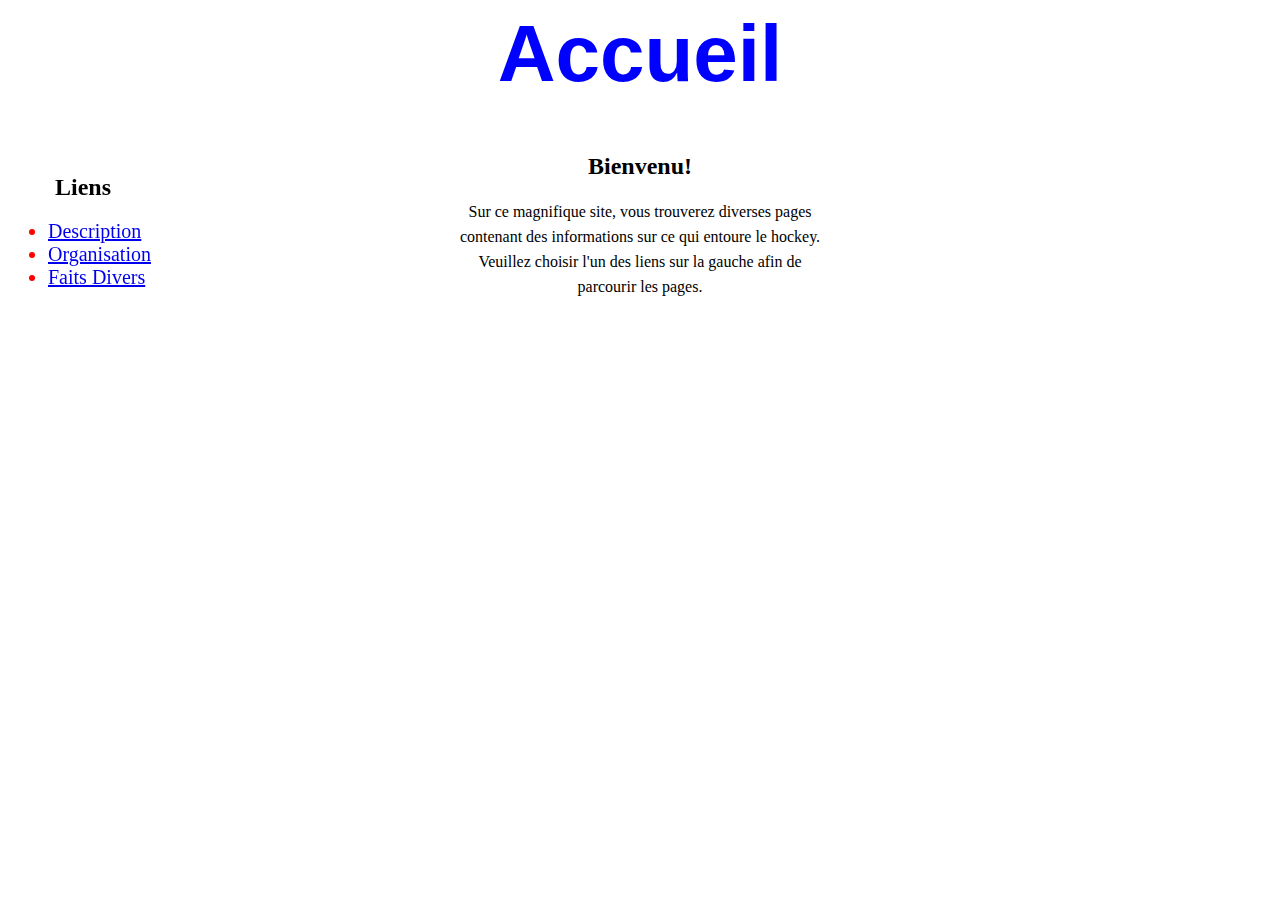
<file: index.html>
<html>
    <head>
        <title>TODO supply a title</title>
        <meta charset="UTF-8">
        <meta name="viewport" content="width=device-width, initial-scale=1.0">
        <link href="CSS/styleDevoir1.css" rel="stylesheet" type="text/css"/>
    </head>
    <body> 
       
        <header class="titrePage"><h1>Accueil</h1></header>
        <nav>
            <h2>Liens</h2>
            <ul>
                <li><a href="Description.html">Description</a></li>
                <li><a href="Organisation.html">Organisation</a></li>
                <li><a href="Faits Divers.html">Faits Divers</a></li>
            </ul>
        </nav>
        <section>
            <h2>Bienvenu!</h2>
            <article>Sur ce magnifique site, vous trouverez diverses pages contenant des informations
                     sur ce qui entoure le hockey. Veuillez choisir l'un des liens sur la gauche afin de parcourir les pages.
            </article>
           
        </section>
        
    </body>
</html>
</file>
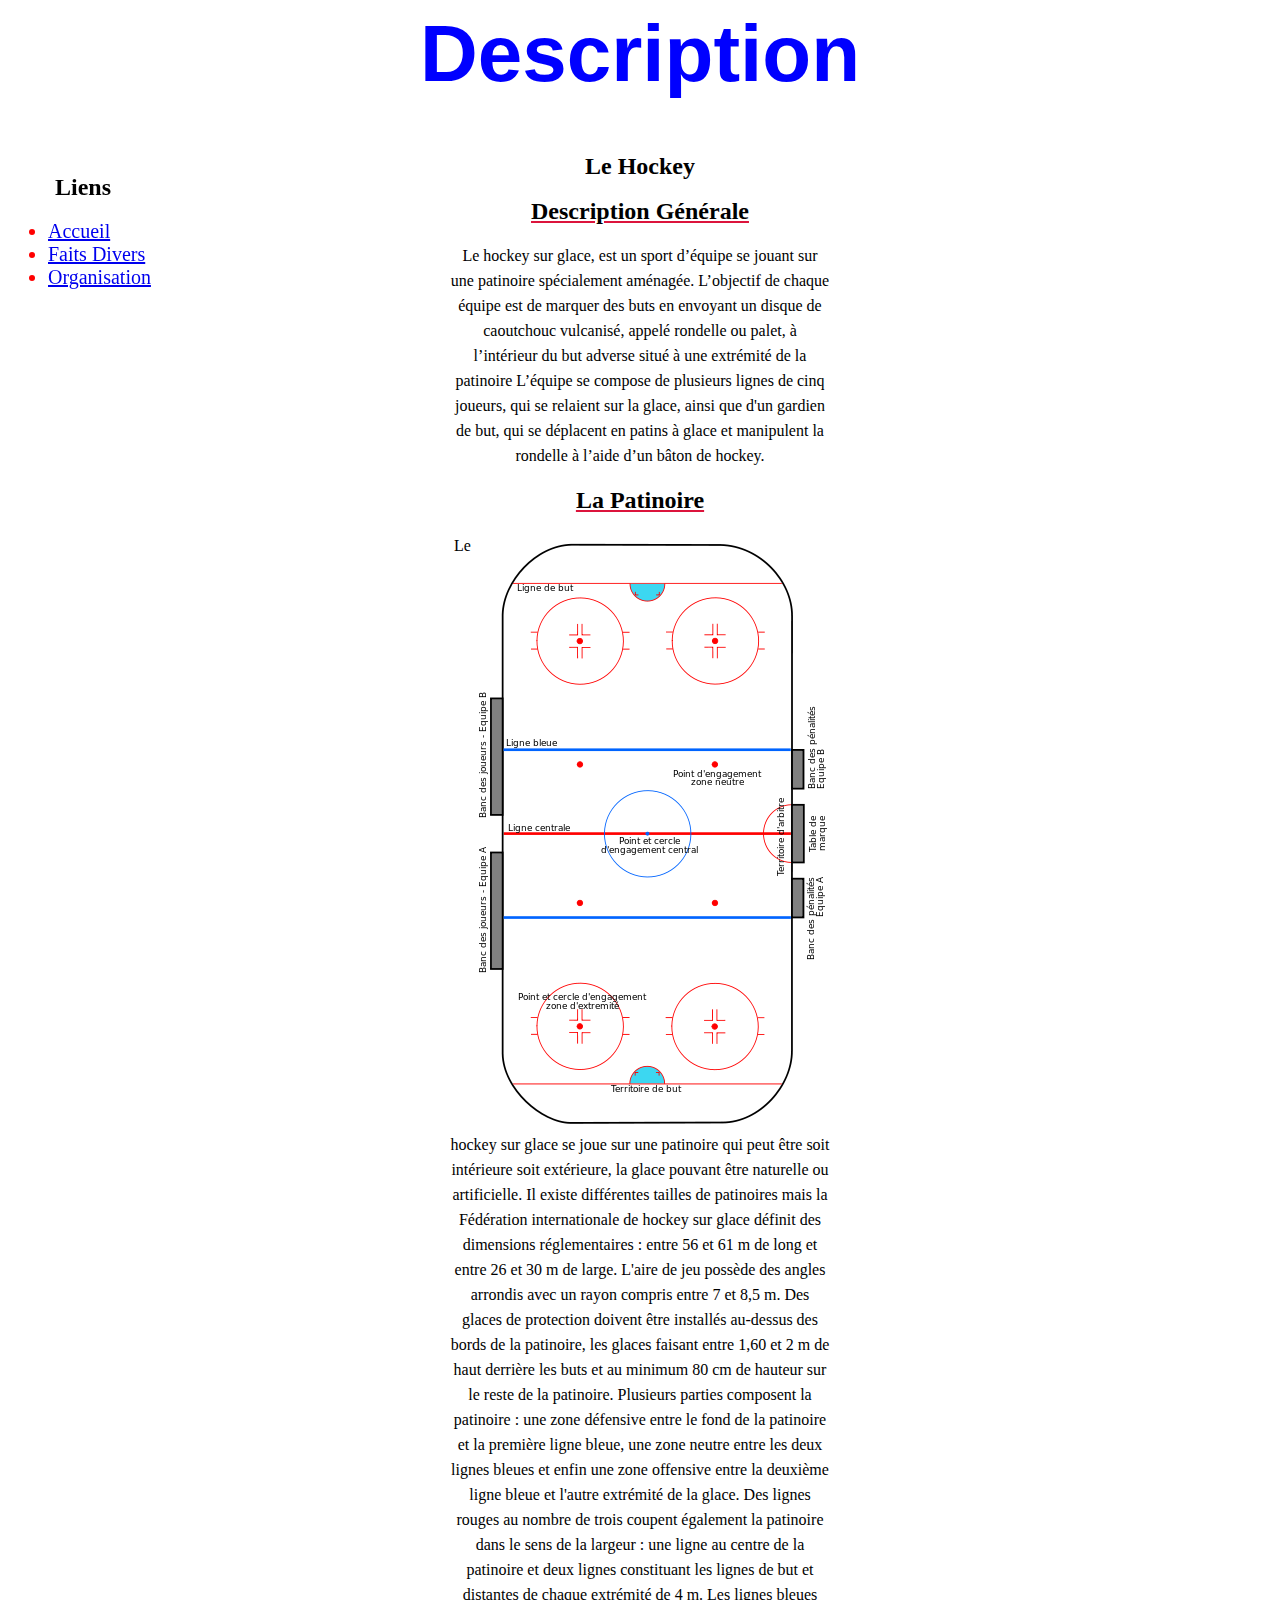
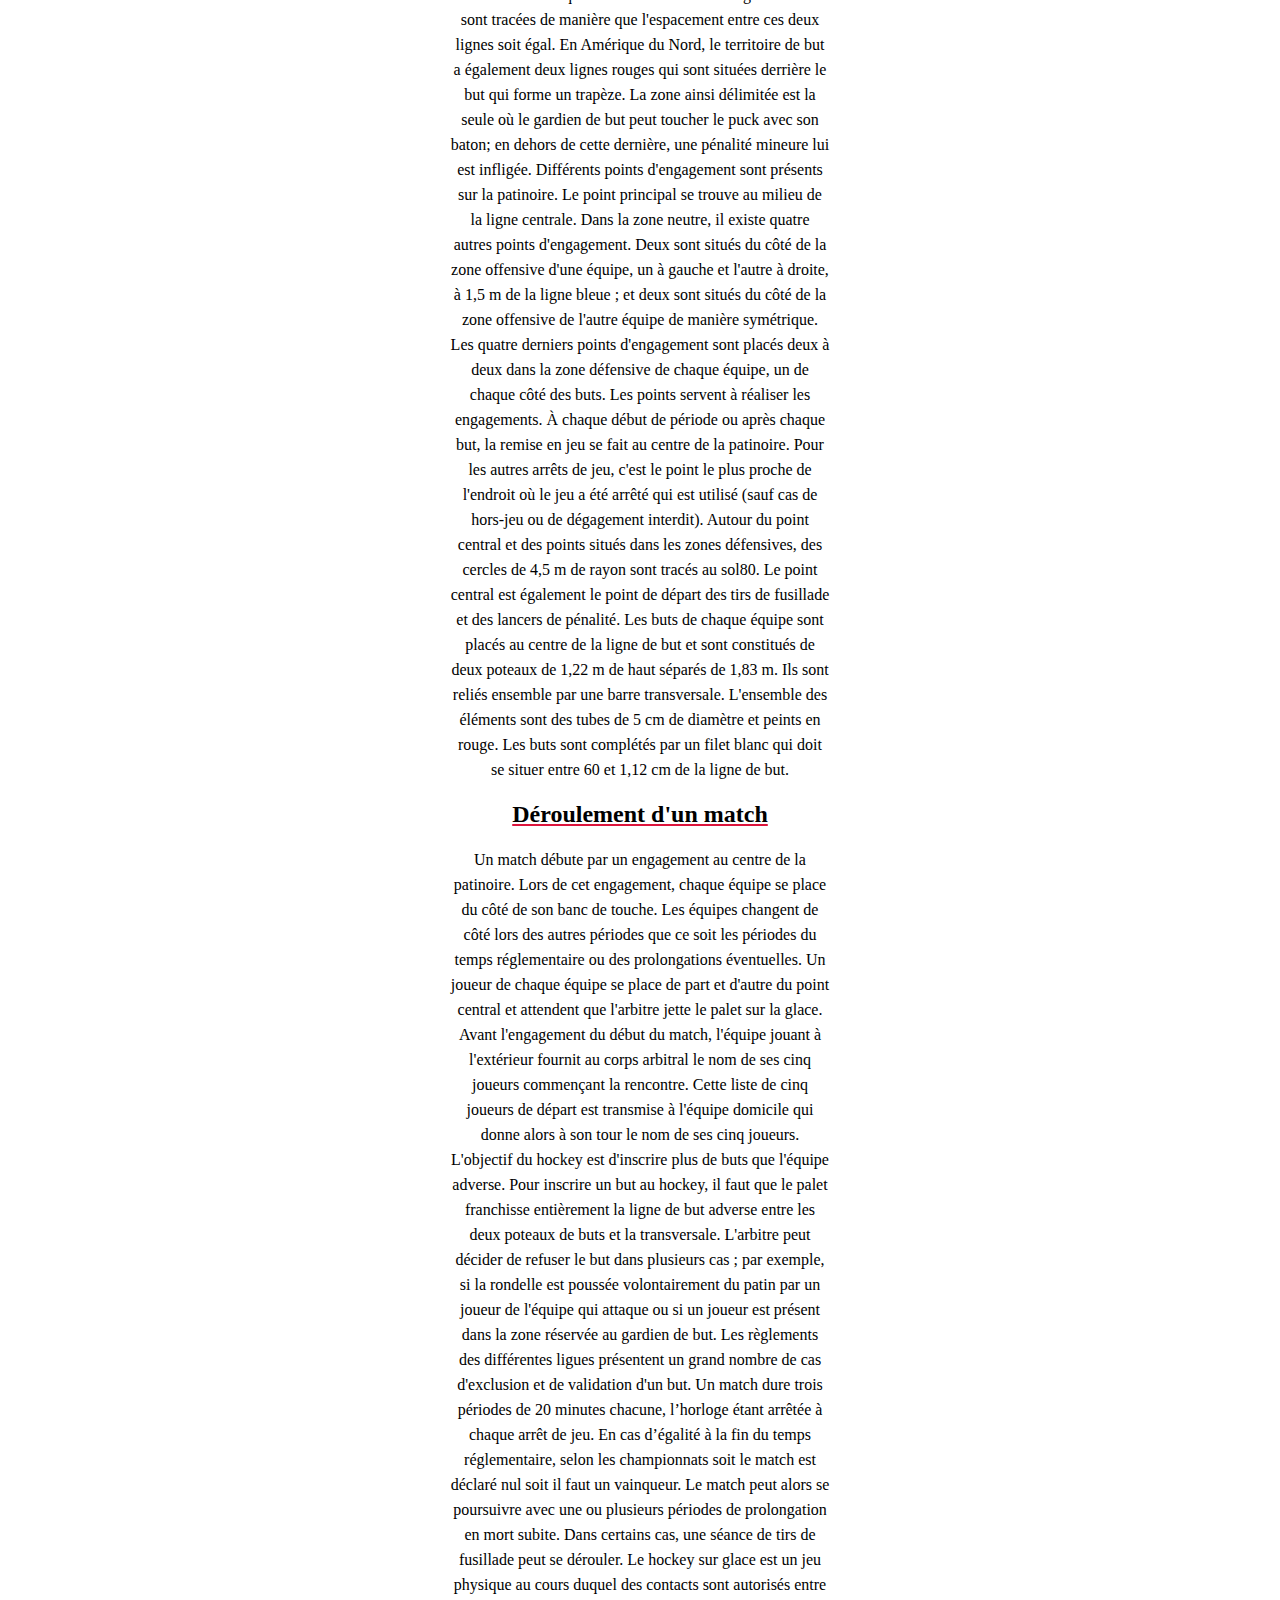
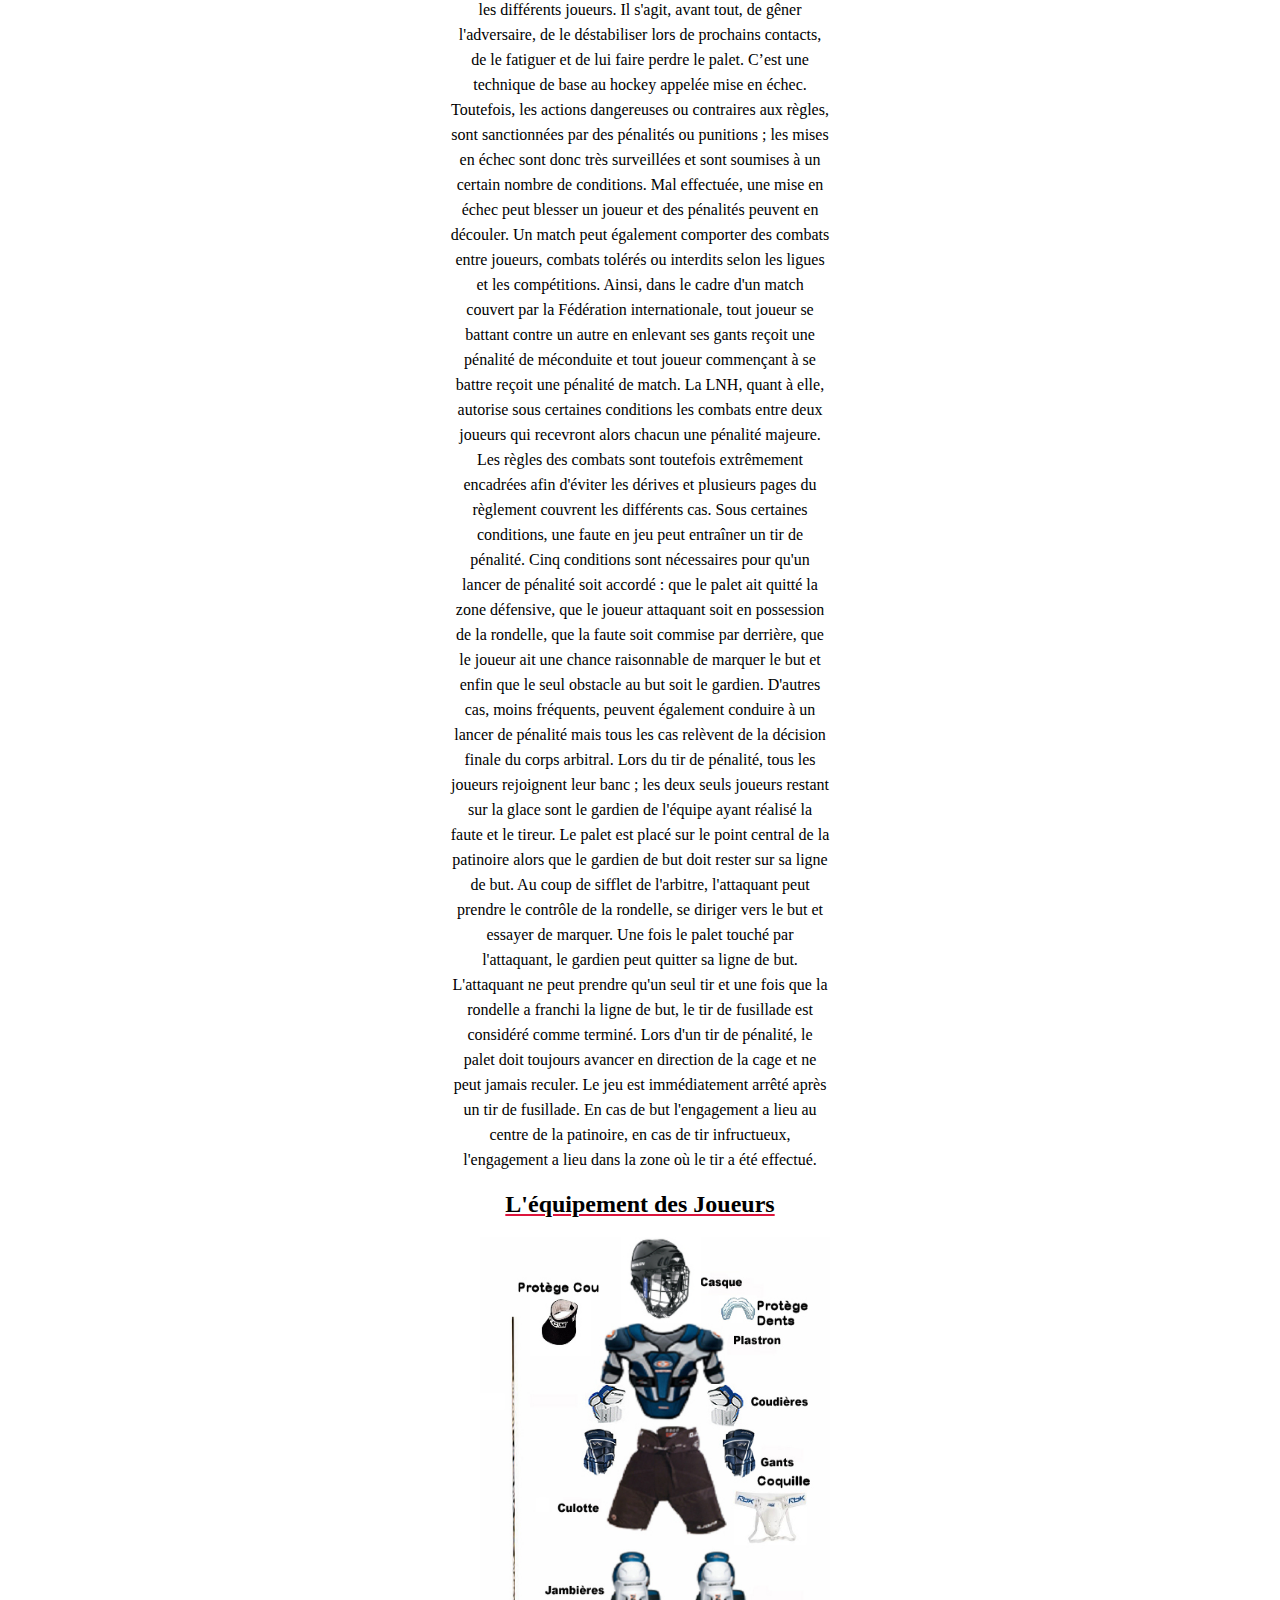
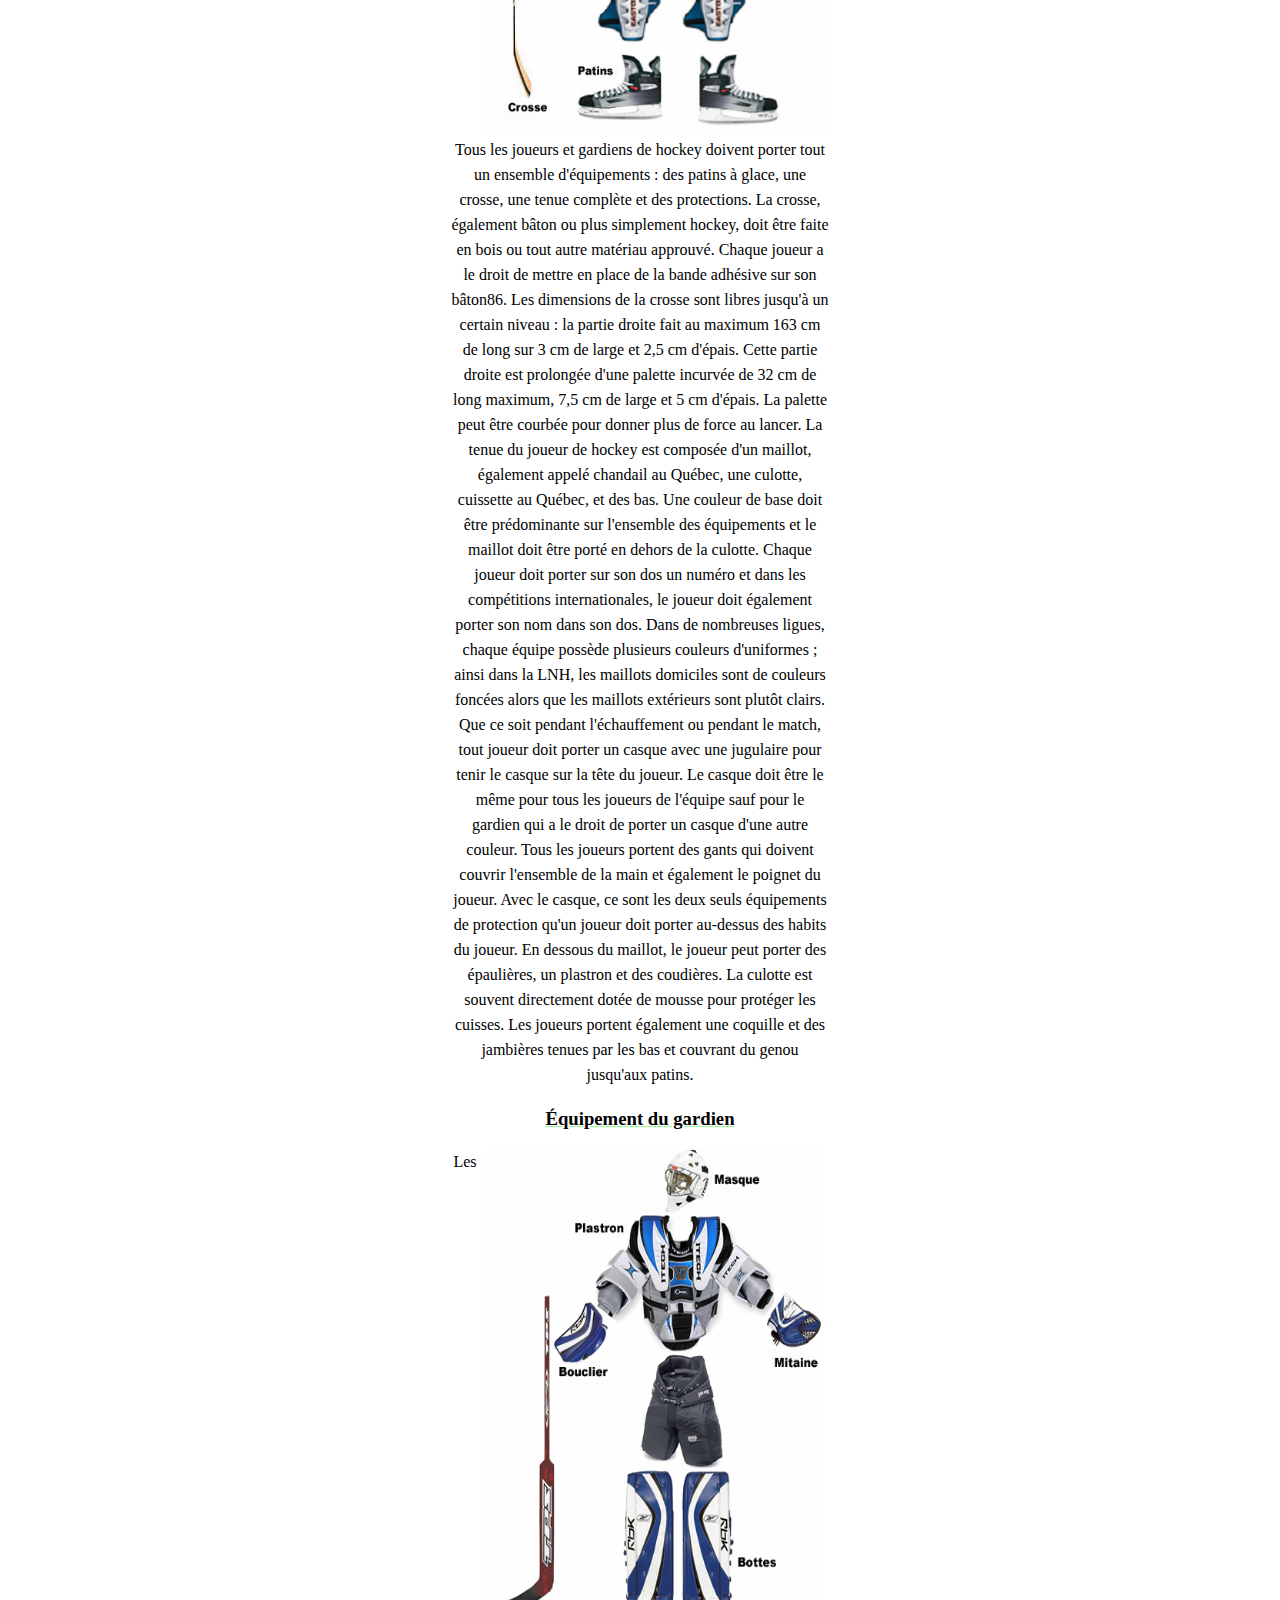
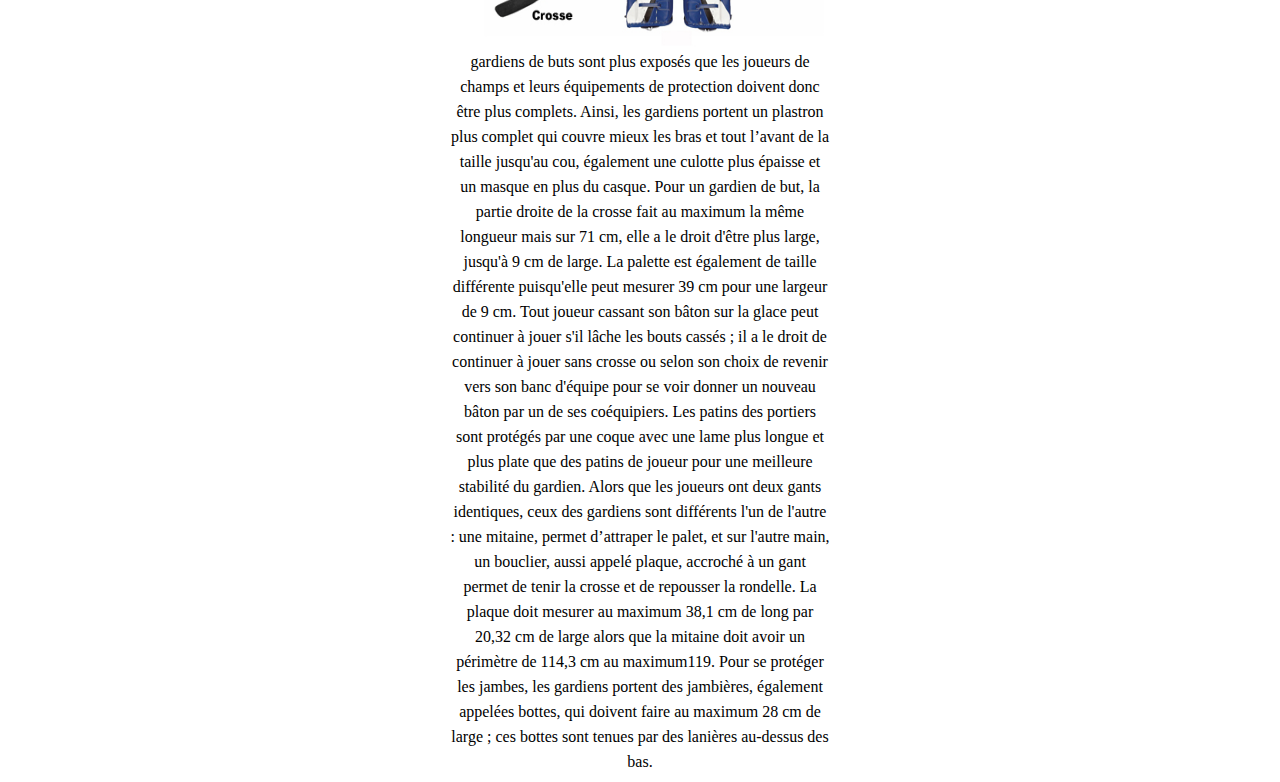
<file: Description.html>
<html>
    <head>
        <title>TODO supply a title</title>
        <meta charset="UTF-8">
        <meta name="viewport" content="width=device-width, initial-scale=1.0">
        <link href="CSS/styleDevoir1.css" rel="stylesheet" type="text/css"/>
    </head>
    <body>
        
        <header class="titrePage"><h1>Description</h1></header>
          <nav>
              <h2>Liens</h2>
              <ul>
                  <li><a href="index.html">Accueil</a></li>
                  <li><a href="Faits Divers.html">Faits Divers</a></li>
                  <li><a href="Organisation.html">Organisation</a></li>
              </ul>
        </nav>
        
          <section>
              <h2>Le Hockey</h2>
            <article>
                <h2>Description Générale</h2>
                Le hockey sur glace, est un sport d’équipe se jouant sur une patinoire spécialement aménagée.
                L’objectif de chaque équipe est de marquer des buts en envoyant un disque de caoutchouc vulcanisé, 
                appelé rondelle ou palet, à l’intérieur du but adverse situé à une extrémité de la patinoire
                L’équipe se compose de plusieurs lignes de cinq joueurs, qui se relaient sur la glace, 
                ainsi que d'un gardien de but, qui se déplacent en patins à glace et manipulent la rondelle à l’aide d’un bâton de hockey. 
            </article>
              <article>
                  <h2>La Patinoire</h2>
                  <img class="ImageAdroite" src="Images/Patinoire.png" alt=""/>
                  Le hockey sur glace se joue sur une patinoire qui peut être soit intérieure soit extérieure, 
                  la glace pouvant être naturelle ou artificielle. Il existe différentes tailles de patinoires 
                  mais la Fédération internationale de hockey sur glace définit des dimensions réglementaires : 
                  entre 56 et 61 m de long et entre 26 et 30 m de large. L'aire de jeu possède des angles arrondis 
                  avec un rayon compris entre 7 et 8,5 m. Des glaces de protection doivent être installés au-dessus 
                  des bords de la patinoire, les glaces faisant entre 1,60 et 2 m de haut derrière les buts et au minimum 
                  80 cm de hauteur sur le reste de la patinoire. Plusieurs parties composent la patinoire : une zone défensive 
                  entre le fond de la patinoire et la première ligne bleue, une zone neutre entre les deux lignes bleues et enfin 
                  une zone offensive entre la deuxième ligne bleue et l'autre extrémité de la glace. Des lignes rouges au nombre de trois 
                  coupent également la patinoire dans le sens de la largeur : une ligne au centre de la patinoire et deux lignes constituant 
                  les lignes de but et distantes de chaque extrémité de 4 m. Les lignes bleues sont tracées de manière que l'espacement entre 
                  ces deux lignes soit égal.  En Amérique du Nord, le territoire de but a également deux lignes rouges qui sont situées 
                  derrière le but qui forme un trapèze. La zone ainsi délimitée est la seule où le gardien de but peut toucher le puck 
                  avec son baton; en dehors de cette dernière, une pénalité mineure lui est infligée. Différents points d'engagement 
                  sont présents sur la patinoire. Le point principal se trouve au milieu de la ligne centrale. Dans la zone neutre, 
                  il existe quatre autres points d'engagement. Deux sont situés du côté de la zone offensive d'une équipe, un à gauche
                  et l'autre à droite, à 1,5 m de la ligne bleue ; et deux sont situés du côté de la zone offensive de l'autre équipe de 
                  manière symétrique. Les quatre derniers points d'engagement sont placés deux à deux dans la zone défensive de chaque équipe, 
                  un de chaque côté des buts. Les points servent à réaliser les engagements.  À chaque début de période ou après chaque but, 
                  la remise en jeu se fait au centre de la patinoire. Pour les autres arrêts de jeu, c'est le point le plus proche de l'endroit
                  où le jeu a été arrêté qui est utilisé (sauf cas de hors-jeu ou de dégagement interdit).  Autour du point central et des points 
                  situés dans les zones défensives, des cercles de 4,5 m de rayon sont tracés au sol80. Le point central est également le point de 
                  départ des tirs de fusillade et des lancers de pénalité. Les buts de chaque équipe sont placés au centre de la ligne de 
                  but et sont constitués de deux poteaux de 1,22 m de haut séparés de 1,83 m. Ils sont reliés ensemble par une barre transversale. 
                  L'ensemble des éléments sont des tubes de 5 cm de diamètre et peints en rouge. Les buts sont complétés par un filet blanc qui doit 
                  se situer entre 60 et 1,12 cm de la ligne de but.
                </article>
              
              <article>
                  <h2>Déroulement d'un match</h2>
                  Un match débute par un engagement au centre de la patinoire. Lors de cet engagement,
                  chaque équipe se place du côté de son banc de touche. Les équipes changent de côté 
                  lors des autres périodes que ce soit les périodes du temps réglementaire ou des prolongations 
                  éventuelles. Un joueur de chaque équipe se place de part et d'autre du point central et attendent
                  que l'arbitre jette le palet sur la glace. Avant l'engagement du début du match, l'équipe jouant à 
                  l'extérieur fournit au corps arbitral le nom de ses cinq joueurs commençant la rencontre. Cette liste de cinq 
                  joueurs de départ est transmise à l'équipe domicile qui donne alors à son tour le nom de ses cinq joueurs.
                  L'objectif du hockey est d'inscrire plus de buts que l'équipe adverse. Pour inscrire un but au hockey, il faut que 
                  le palet franchisse entièrement la ligne de but adverse entre les deux poteaux de buts et la transversale. L'arbitre peut 
                  décider de refuser le but dans plusieurs cas ; par exemple, si la rondelle est poussée volontairement du patin par un joueur 
                  de l'équipe qui attaque ou si un joueur est présent dans la zone réservée au gardien de but. Les règlements des différentes 
                  ligues présentent un grand nombre de cas d'exclusion et de validation d'un but. Un match dure trois périodes de 20 minutes 
                  chacune, l’horloge étant arrêtée à chaque arrêt de jeu. En cas d’égalité à la fin du temps réglementaire, selon les championnats 
                  soit le match est déclaré nul soit il faut un vainqueur. Le match peut alors se poursuivre avec une ou plusieurs périodes de
                  prolongation en mort subite. Dans certains cas, une séance de tirs de fusillade peut se dérouler. Le hockey sur glace est un jeu
                  physique au cours duquel des contacts sont autorisés entre les différents joueurs. Il s'agit, avant tout, de gêner l'adversaire, 
                  de le déstabiliser lors de prochains contacts, de le fatiguer et de lui faire perdre le palet. C’est une technique de base au hockey
                  appelée mise en échec. Toutefois, les actions dangereuses ou contraires aux règles, sont sanctionnées par des pénalités ou punitions ; 
                  les mises en échec sont donc très surveillées et sont soumises à un certain nombre de conditions. Mal effectuée, une mise en échec peut 
                  blesser un joueur et des pénalités peuvent en découler. Un match peut également comporter des combats entre joueurs, combats tolérés 
                  ou interdits selon les ligues et les compétitions. Ainsi, dans le cadre d'un match couvert par la Fédération internationale, tout 
                  joueur se battant contre un autre en enlevant ses gants reçoit une pénalité de méconduite et tout joueur commençant à se battre reçoit 
                  une pénalité de match. La LNH, quant à elle, autorise sous certaines conditions les combats entre deux joueurs qui recevront alors 
                  chacun une pénalité majeure. Les règles des combats sont toutefois extrêmement encadrées afin d'éviter les dérives et plusieurs pages du 
                  règlement couvrent les différents cas. Sous certaines conditions, une faute en jeu peut entraîner un tir de pénalité. Cinq conditions 
                  sont nécessaires pour qu'un lancer de pénalité soit accordé : que le palet ait quitté la zone défensive, que le joueur attaquant soit 
                  en possession de la rondelle, que la faute soit commise par derrière, que le joueur ait une chance raisonnable de marquer le but et
                  enfin que le seul obstacle au but soit le gardien. D'autres cas, moins fréquents, peuvent également conduire à un lancer de pénalité 
                  mais tous les cas relèvent de la décision finale du corps arbitral. Lors du tir de pénalité, tous les joueurs rejoignent leur banc ; 
                  les deux seuls joueurs restant sur la glace sont le gardien de l'équipe ayant réalisé la faute et le tireur. Le palet est placé sur le 
                  point central de la patinoire alors que le gardien de but doit rester sur sa ligne de but. Au coup de sifflet de l'arbitre, l'attaquant 
                  peut prendre le contrôle de la rondelle, se diriger vers le but et essayer de marquer. Une fois le palet touché par l'attaquant, le
                  gardien peut quitter sa ligne de but. L'attaquant ne peut prendre qu'un seul tir et une fois que la rondelle a franchi la ligne de but, 
                  le tir de fusillade est considéré comme terminé. Lors d'un tir de pénalité, le palet doit toujours avancer en direction de la cage et 
                  ne peut jamais reculer. Le jeu est immédiatement arrêté après un tir de fusillade. En cas de but l'engagement a lieu au centre de la 
                  patinoire, en cas de tir infructueux, l'engagement a lieu dans la zone où le tir a été effectué.
              </article>
              <article>
                  <h2>L'équipement des Joueurs</h2>
                  <img class='ImageAdroite ImageJoueurGardien' src="Images/Joueur.png" alt=""/>
                  Tous les joueurs et gardiens de hockey doivent porter tout un ensemble d'équipements : 
                  des patins à glace, une crosse, une tenue complète et des protections. La crosse, également bâton 
                  ou plus simplement hockey, doit être faite en bois ou tout autre matériau approuvé. Chaque joueur a le 
                  droit de mettre en place de la bande adhésive sur son bâton86. Les dimensions de la crosse sont libres jusqu'à 
                  un certain niveau : la partie droite fait au maximum 163 cm de long sur 3 cm de large et 2,5 cm d'épais. Cette partie 
                  droite est prolongée d'une palette incurvée de 32 cm de long maximum, 7,5 cm de large et 5 cm d'épais. La palette peut 
                  être courbée pour donner plus de force au lancer. La tenue du joueur de hockey est composée d'un maillot, également 
                  appelé chandail au Québec, une culotte, cuissette au Québec, et des bas. Une couleur de base doit être prédominante sur 
                  l'ensemble des équipements et le maillot doit être porté en dehors de la culotte. Chaque joueur doit porter sur son dos 
                  un numéro et dans les compétitions internationales, le joueur doit également porter son nom dans son dos. Dans de nombreuses 
                  ligues, chaque équipe possède plusieurs couleurs d'uniformes ; ainsi dans la LNH, les maillots domiciles sont de couleurs foncées 
                  alors que les maillots extérieurs sont plutôt clairs. Que ce soit pendant l'échauffement ou pendant le match, tout joueur doit 
                  porter un casque avec une jugulaire pour tenir le casque sur la tête du joueur. Le casque doit être le même pour tous les 
                  joueurs de l'équipe sauf pour le gardien qui a le droit de porter un casque d'une autre couleur. Tous les joueurs portent 
                  des gants qui doivent couvrir l'ensemble de la main et également le poignet du joueur. Avec le casque, ce sont les 
                  deux seuls équipements de protection qu'un joueur doit porter au-dessus des habits du joueur. En dessous du maillot, 
                  le joueur peut porter des épaulières, un plastron et des coudières. La culotte est souvent directement dotée de 
                  mousse pour protéger les cuisses. Les joueurs portent également une coquille et des jambières tenues par les bas 
                  et couvrant du genou jusqu'aux patins.
                  <h3>Équipement du gardien</h3>
                  <img class='ImageAdroite ImageJoueurGardien' src="Images/Gardien.png" alt=""/>
                  Les gardiens de buts sont plus exposés que les joueurs de champs et leurs équipements de protection 
                  doivent donc être plus complets. Ainsi, les gardiens portent un plastron plus complet qui couvre mieux 
                  les bras et tout l’avant de la taille jusqu'au cou, également une culotte plus épaisse et un masque en plus du casque.
                  Pour un gardien de but, la partie droite de la crosse fait au maximum la même longueur mais sur 71 cm, elle a le droit 
                  d'être plus large, jusqu'à 9 cm de large. La palette est également de taille différente puisqu'elle peut mesurer 39 cm 
                  pour une largeur de 9 cm. Tout joueur cassant son bâton sur la glace peut continuer à jouer s'il lâche les bouts cassés 
                  ; il a le droit de continuer à jouer sans crosse ou selon son choix de revenir vers son banc d'équipe pour se voir donner
                  un nouveau bâton par un de ses coéquipiers. Les patins des portiers sont protégés par une coque avec une lame plus longue 
                  et plus plate que des patins de joueur pour une meilleure stabilité du gardien. Alors que les joueurs ont deux gants identiques, 
                  ceux des gardiens sont différents l'un de l'autre : une mitaine, permet d’attraper le palet, et sur l'autre main, un bouclier, 
                  aussi appelé plaque, accroché à un gant permet de tenir la crosse et de repousser la rondelle. La plaque doit mesurer au maximum 
                  38,1 cm de long par 20,32 cm de large alors que la mitaine doit avoir un périmètre de 114,3 cm au maximum119. Pour se protéger 
                  les jambes, les gardiens portent des jambières, également appelées bottes, qui doivent faire au maximum 28 cm de large ; 
                  ces bottes sont tenues par des lanières au-dessus des bas.
              </article>
              
          </section>
    </body>
</html>
</file>
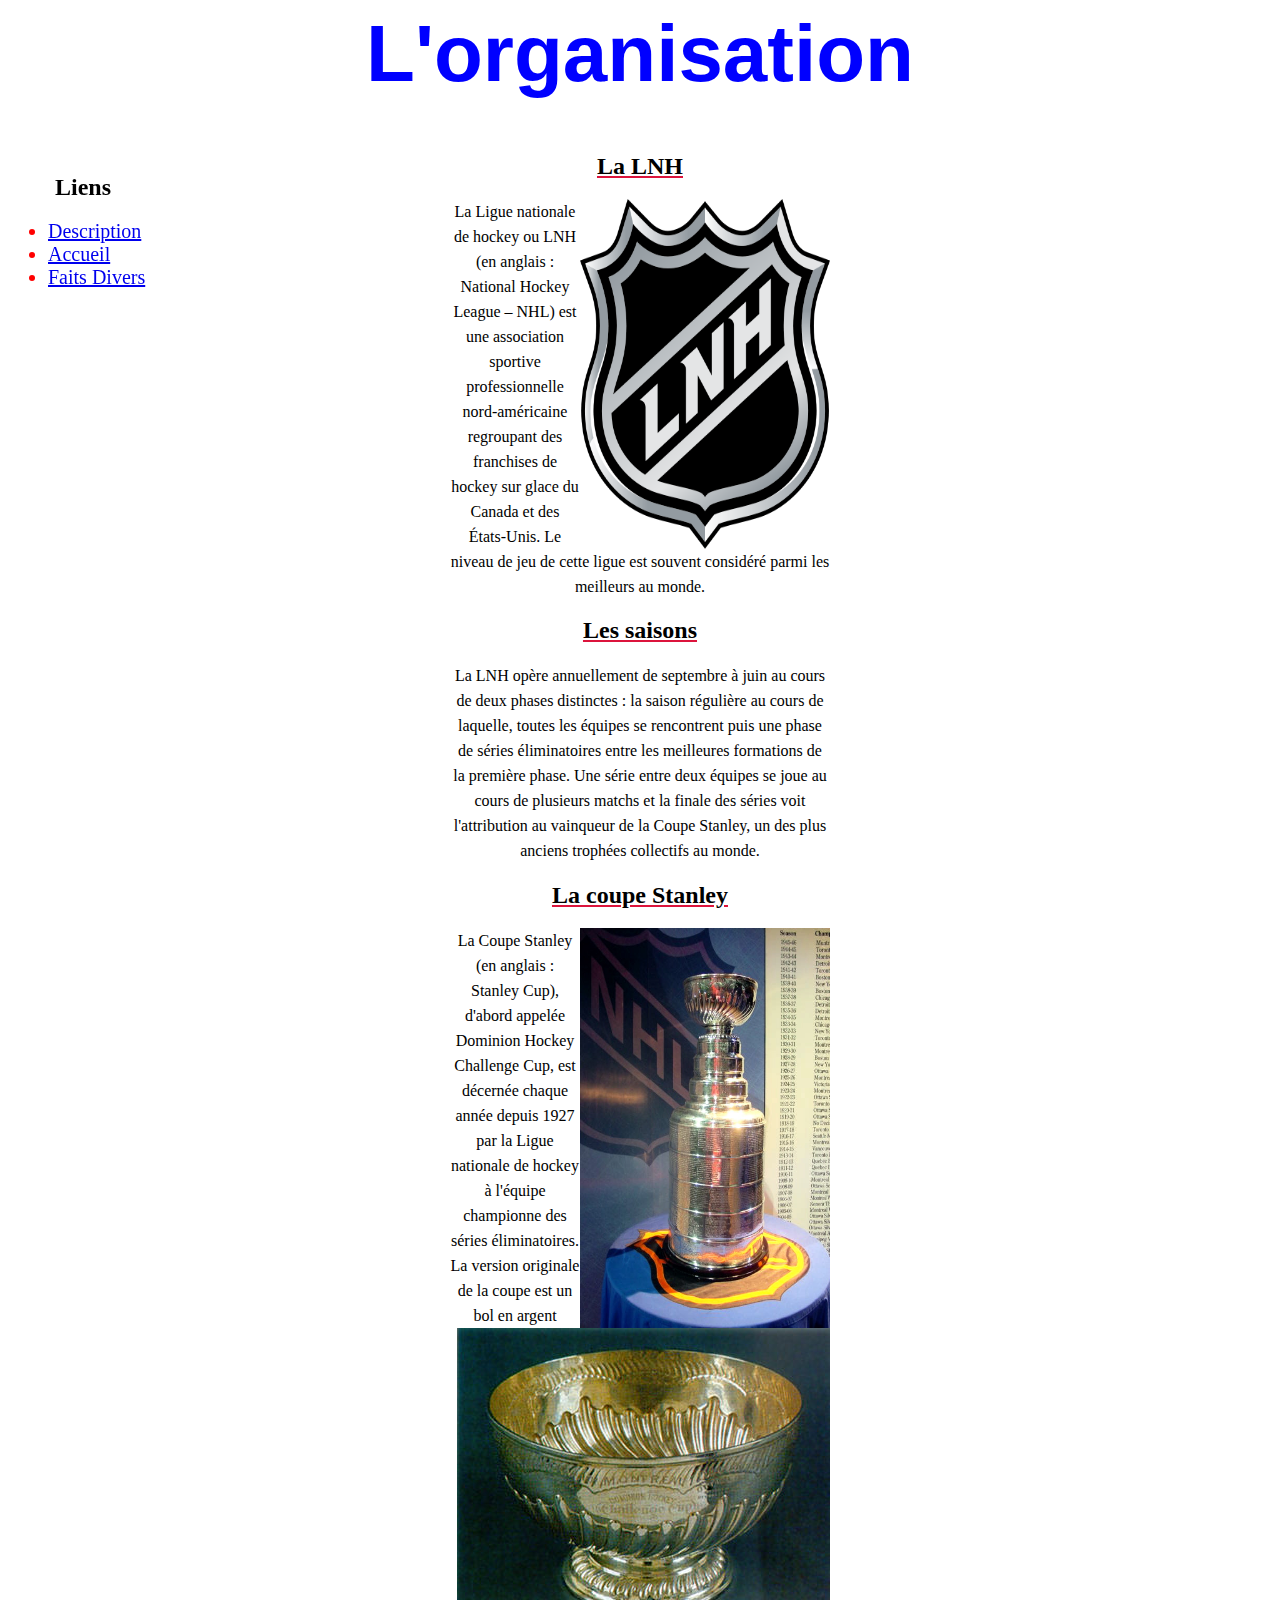
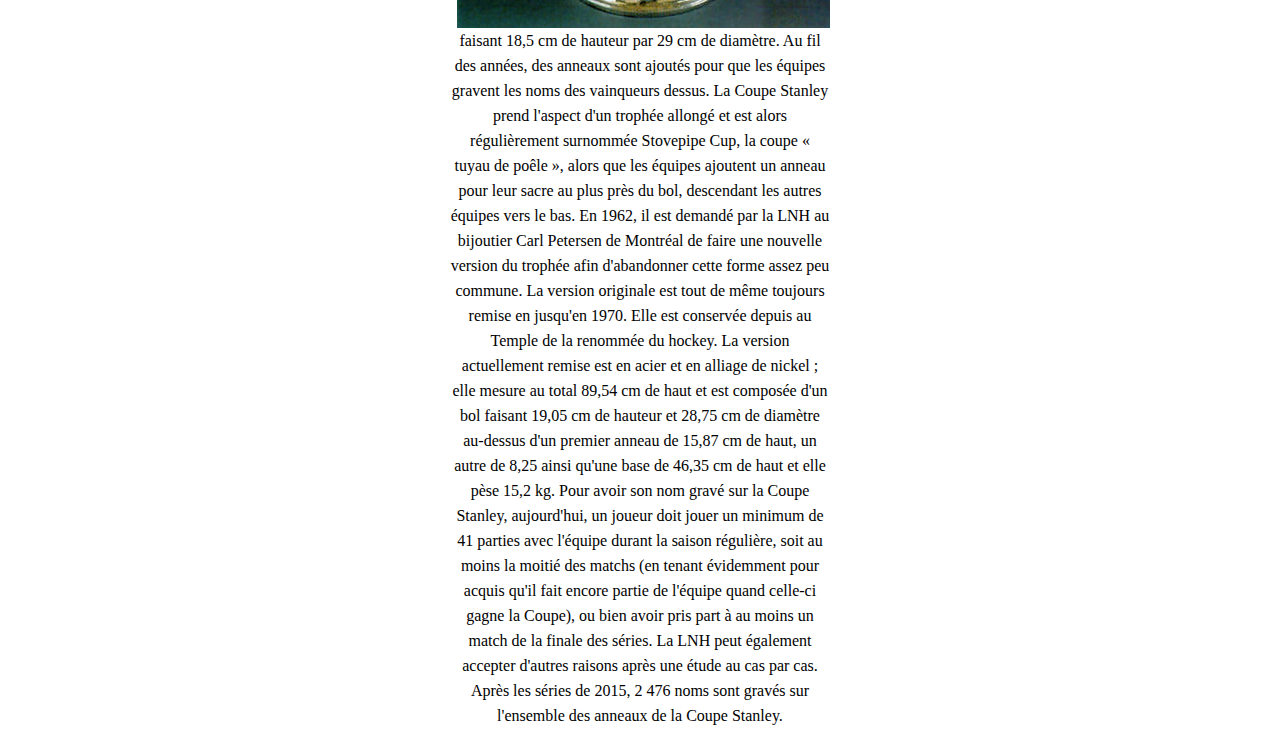
<file: Organisation.html>
<html>
    <head>
        <title>TODO supply a title</title>
        <meta charset="UTF-8">
        <meta name="viewport" content="width=device-width, initial-scale=1.0">
        <link href="CSS/styleDevoir1.css" rel="stylesheet" type="text/css"/>
    </head>
    <body>
        
        <header class="titrePage"><h1>L'organisation</h1></header>
         <nav>
             <h2>Liens</h2>
             <ul>
                 <li><a href="Description.html">Description</a></li>
                 <li><a href="index.html">Accueil</a></li>
                 <li><a href="Faits Divers.html">Faits Divers</a></li>
             </ul>
        </nav>
        
          <section>
            <article>
                <h2>La LNH</h2>
                <img class='ImageAdroite LogoLNH' src="Images/LNH logo.png" alt=""/>
                La Ligue nationale de hockey ou LNH (en anglais : National Hockey League – NHL)
                est une association sportive professionnelle nord-américaine regroupant des franchises 
                de hockey sur glace du Canada et des États-Unis. Le niveau de jeu de cette ligue est souvent 
                considéré parmi les meilleurs au monde.
            </article>
              <article>
                  <h2>Les saisons</h2>
                  La LNH opère annuellement de septembre à juin au cours de deux phases distinctes : 
                  la saison régulière au cours de laquelle, toutes les équipes se rencontrent puis une 
                  phase de séries éliminatoires entre les meilleures formations de la première phase. Une série 
                  entre deux équipes se joue au cours de plusieurs matchs et la finale des séries voit l'attribution 
                  au vainqueur de la Coupe Stanley, un des plus anciens trophées collectifs au monde.
              </article>
              <article>
                  <h2>La coupe Stanley</h2>
                  <img class='ImageAdroite StanleyCup' src="Images/StanleyCup.jpg" alt=""/>
                  <img class='ImageAdroite' src="Images/StanleyCup2.jpg" alt=""/>
                  La Coupe Stanley (en anglais : Stanley Cup), d'abord appelée Dominion Hockey Challenge Cup, 
                  est décernée chaque année depuis 1927 par la Ligue nationale de hockey à l'équipe championne des 
                  séries éliminatoires. La version originale de la coupe est un bol en argent faisant 18,5 
                  cm de hauteur par 29 cm de diamètre. Au fil des années, des anneaux sont ajoutés pour que 
                  les équipes gravent les noms des vainqueurs dessus. La Coupe Stanley prend l'aspect d'un trophée allongé
                  et est alors régulièrement surnommée Stovepipe Cup, la coupe « tuyau de poêle », alors que les équipes ajoutent
                  un anneau pour leur sacre au plus près du bol, descendant les autres équipes vers le bas. En 1962, il est demandé 
                  par la LNH au bijoutier Carl Petersen de Montréal de faire une nouvelle version du trophée afin d'abandonner cette 
                  forme assez peu commune. La version originale est tout de même toujours remise en jusqu'en 1970. Elle est conservée 
                  depuis au Temple de la renommée du hockey. La version actuellement remise est en acier et en alliage de nickel ;
                  elle mesure au total 89,54 cm de haut et est composée d'un bol faisant 19,05 cm de hauteur et 28,75 cm de diamètre 
                  au-dessus d'un premier anneau de 15,87 cm de haut, un autre de 8,25 ainsi qu'une base de 46,35 cm de haut et elle 
                  pèse 15,2 kg. Pour avoir son nom gravé sur la Coupe Stanley, aujourd'hui, un joueur doit jouer un minimum de 41 parties 
                  avec l'équipe durant la saison régulière, soit au moins la moitié des matchs (en tenant évidemment pour acquis qu'il fait
                  encore partie de l'équipe quand celle-ci gagne la Coupe), ou bien avoir pris part à au moins un match de la finale des 
                  séries. La LNH peut également accepter d'autres raisons après une étude au cas par cas. Après les séries de 2015, 2 476 
                  noms sont gravés sur l'ensemble des anneaux de la Coupe Stanley.
              </article>
        </section>
    </body>
</html>
</file>
<file: CSS/styleDevoir1.css>
/*
To change this license header, choose License Headers in Project Properties.
To change this template file, choose Tools | Templates
and open the template in the editor.
*/
/* 
    Created on : 2017-10-13, 19:28:41
    Author     : Jean-Luc
*/

body {
    background-image: url("http://www.paramountice.com/wp-content/uploads/2017/01/paramount-ice-facility-tour-rink1-01.jpg") ;
    background-attachment: fixed;
}


.titrePage {
        text-align: center;
        font-family:arial;
        font-size: 40px;
        color: Blue;
        
}

nav {
    background-image: url("https://static8.depositphotos.com/1263295/801/i/950/depositphotos_8017382-stock-photo-ice-rink-background.jpg");
    display:inline-block;
    height: 150px;
    width:150px;
    border-radius:10px;
    position:fixed;
}

nav h2{
    text-align: center;
}

nav ul{
    color:red;
}

nav ul li{
    font-size: 20px;
}

li:link {
    color:black;
}

li:visited{
    color:fuchsia;
}

li:hover{
    color:yellow;
}

section{
    text-align:center;
    background-image: url("https://static8.depositphotos.com/1263295/801/i/950/depositphotos_8017382-stock-photo-ice-rink-background.jpg");
    display:block;
    border-radius:10px;
    height:auto;
    width:30%;
    margin:auto;
    line-height: 25px;
}

section article h2 {
   text-decoration:underline crimson;
}
section article h3{
    text-decoration:underline palegreen;
}

.ImageAdroite{
    float:right;
}

.ImageJoueurGardien{
    height:500px;
    width:350px;
}

.LogoLNH{
    height:350px;
    width:250px;
}

.StanleyCup{
    height:400px;
    width:250px;
}

.ImagesFaitsDivers{
    height:350px;
    width:300px;
}
</file>
